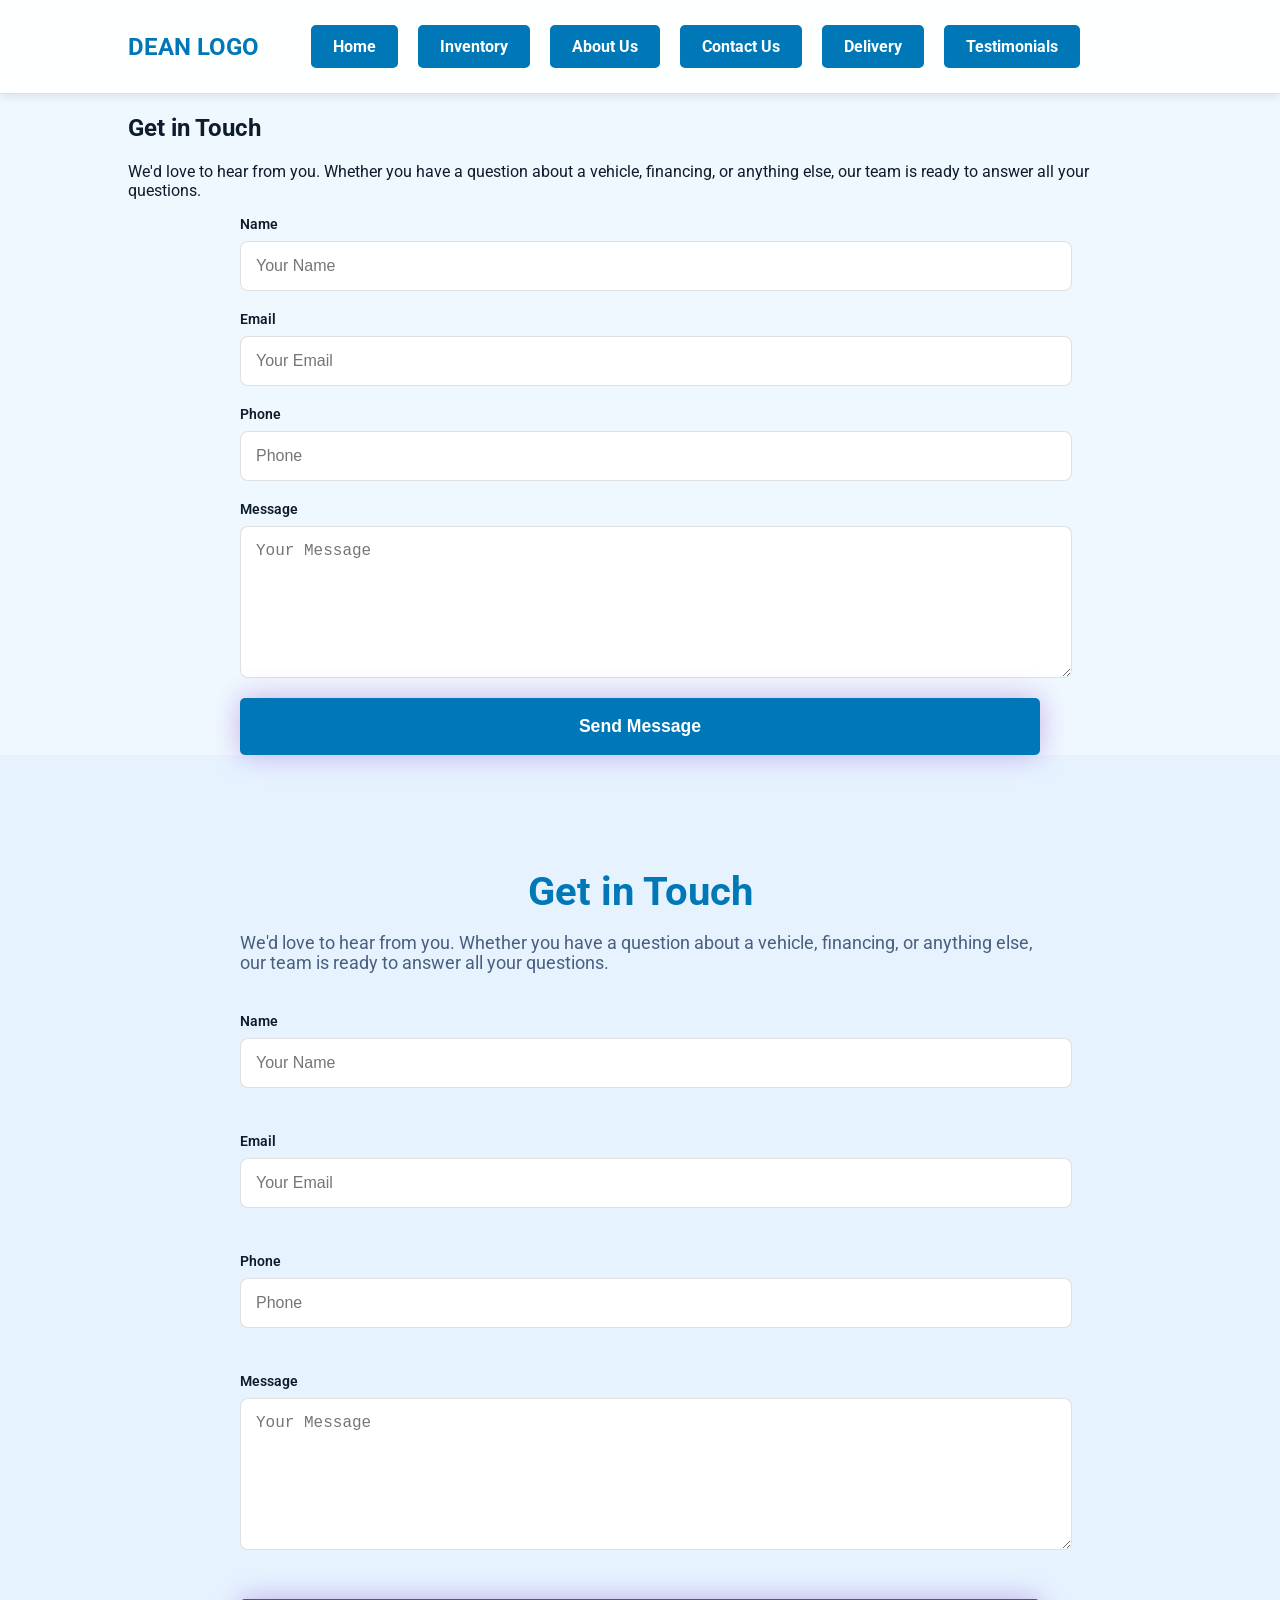
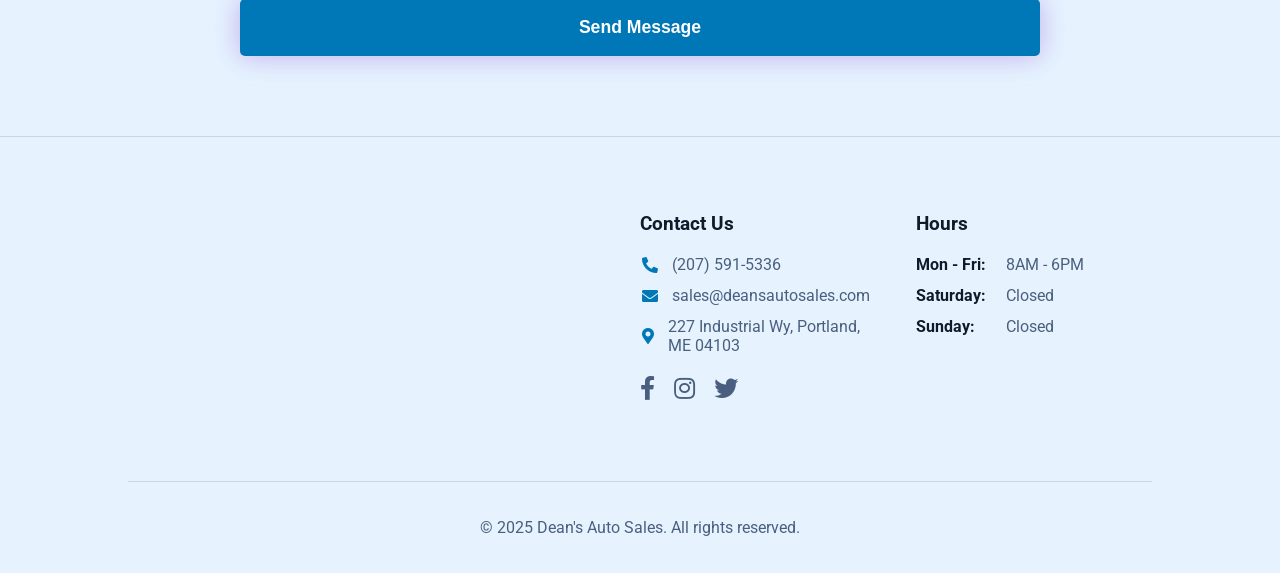
<file: contact.html>
<!DOCTYPE html>
<html lang="en">
<head>
    <meta charset="UTF-8">
    <meta name="viewport" content="width=device-width, initial-scale-1.0">
    <title>Contact Us - Dean's Auto Sales</title>
    <script>
        // Blocking script to prevent FOUC
        (function() {
            try {
                var xhr = new XMLHttpRequest();
                // Use a synchronous request for blocking behavior
                xhr.open('GET', '/theme_version.txt', false);
                xhr.send(null);
                if (xhr.status === 200) {
                    var version = xhr.responseText.trim();
                    document.write('<link rel="stylesheet" href="assets/css/styles.css?v=' + version + '" id="theme-stylesheet">');
                } else {
                    // Fallback to timestamp if the request fails
                    document.write('<link rel="stylesheet" href="assets/css/styles.css?v=' + new Date().getTime() + '" id="theme-stylesheet">');
                }
            } catch (e) {
                console.error("Theme loader failed:", e);
                // Fallback in case of any error
                document.write('<link rel="stylesheet" href="assets/css/styles.css?v=' + new Date().getTime() + '" id="theme-stylesheet">');
            }
        })();
    </script>
    <noscript>
        <link rel="stylesheet" href="assets/css/styles.css" id="theme-stylesheet">
    </noscript>
    <link rel="stylesheet" href="https://cdnjs.cloudflare.com/ajax/libs/font-awesome/5.15.4/css/all.min.css">
    <link href="https://fonts.googleapis.com/css2?family=Roboto:wght@400;700&display=swap" rel="stylesheet">
</head>
<body>
    <div id="header-placeholder"></div>
    <main>
        <section class="contact-page">
            <div class="container">
                <h2>Get in Touch</h2>
                <p>We'd love to hear from you. Whether you have a question about a vehicle, financing, or anything else, our team is ready to answer all your questions.</p>
                <div class="contact-form-container">
                    <form class="contact-form" action="send.php" method="POST">
                        <label for="name">Name</label>
                        <input type="text" id="name" name="name" placeholder="Your Name" required>
                        <label for="email">Email</label>
                        <input type="email" id="email" name="email" placeholder="Your Email" required>
                        <label for="phone">Phone</label>
                        <input type="tel" id="phone" name="phone" placeholder="Phone">
                        <label for="message">Message</label>
                        <textarea id="message" name="message" placeholder="Your Message" required></textarea>
                        <button type="submit" class="btn">Send Message</button>
                    </form>
                </div>
            </div>
        </section>
    </main>
    <div id="footer-placeholder"></div>
    <script src="assets/js/main.js"></script>
</body>
</html>
</file>
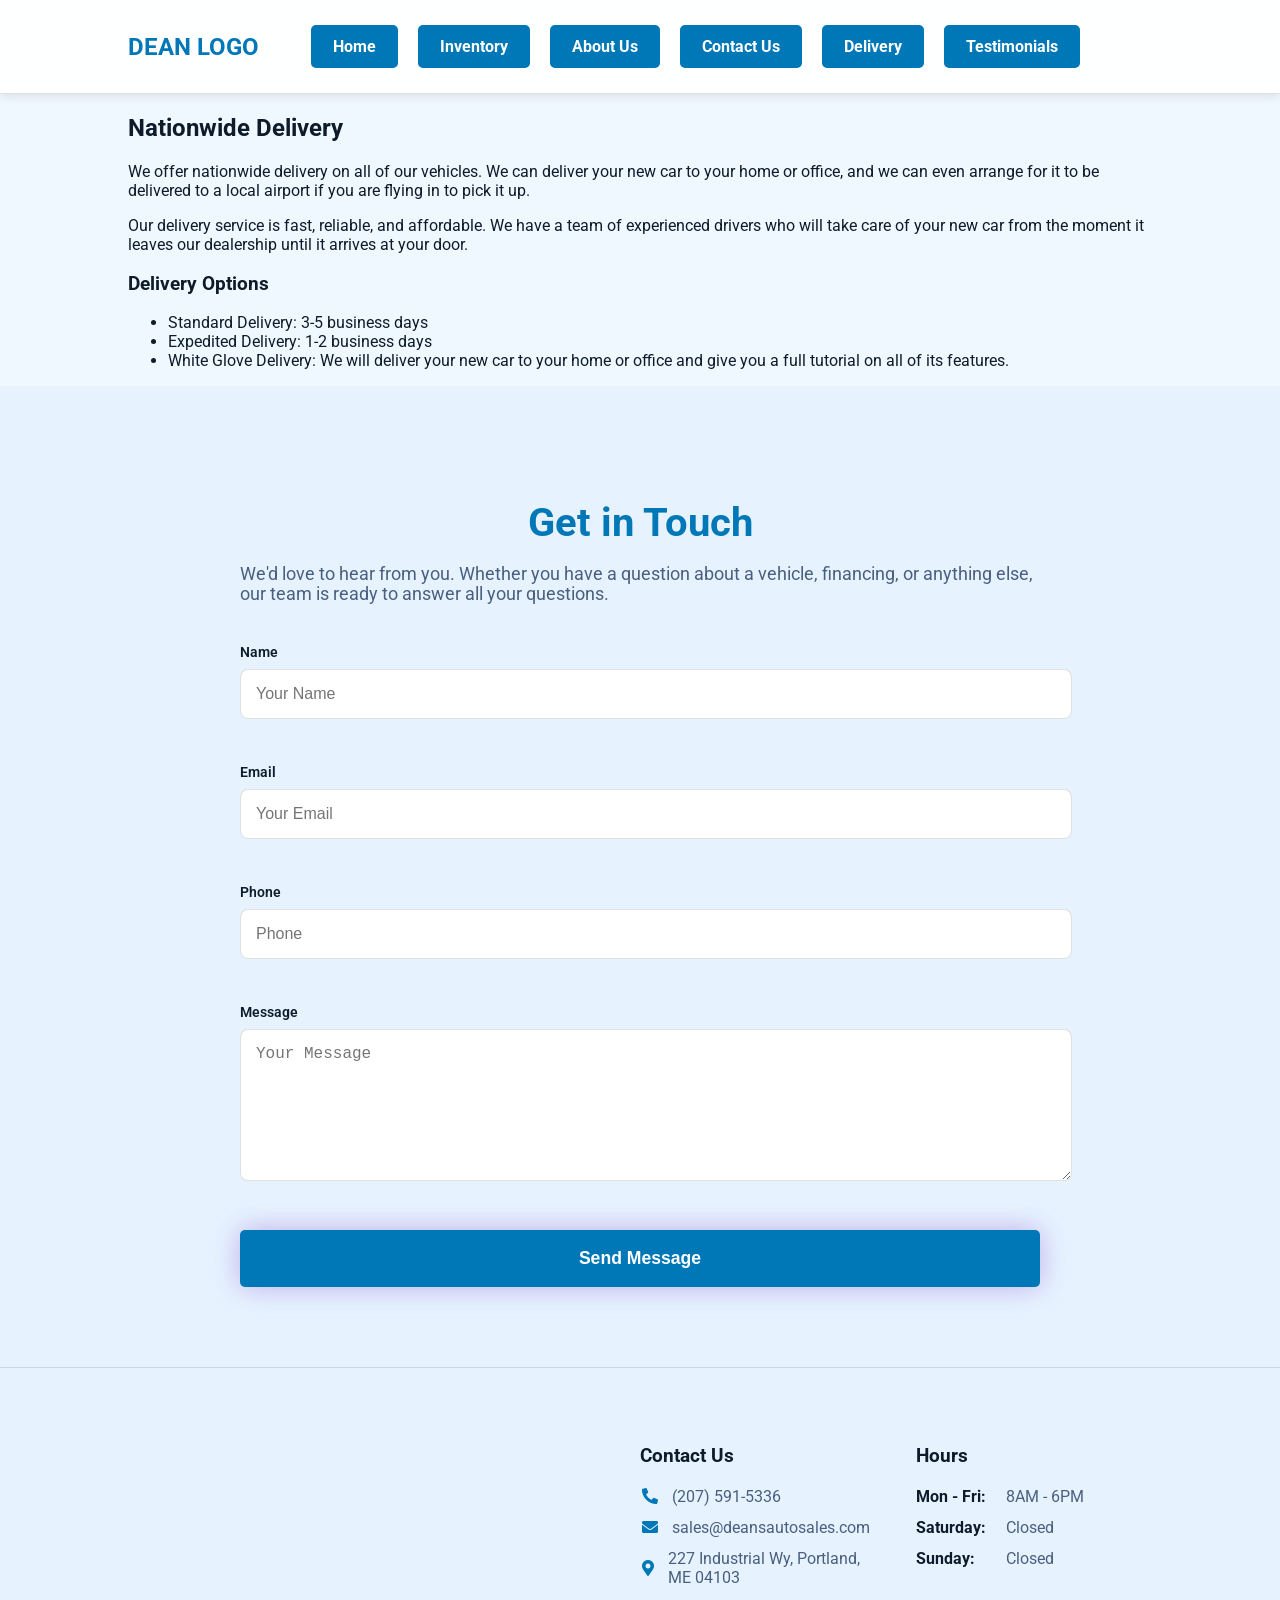
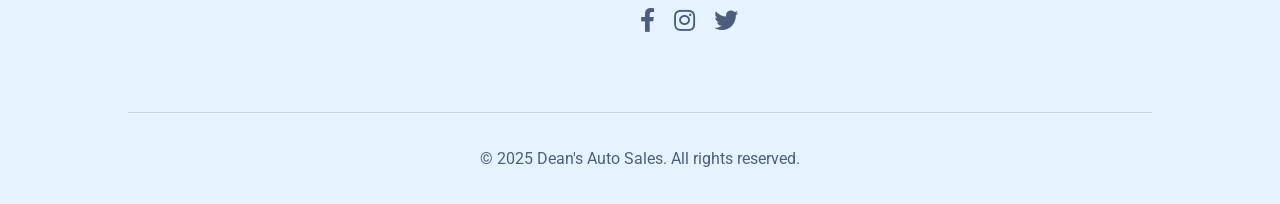
<file: delivery.html>
<!DOCTYPE html>
<html lang="en">
<head>
    <meta charset="UTF-8">
    <meta name="viewport" content="width=device-width, initial-scale=1.0">
    <title>Delivery - Dean's Auto Sales</title>
    <script>
        // Blocking script to prevent FOUC
        (function() {
            try {
                var xhr = new XMLHttpRequest();
                // Use a synchronous request for blocking behavior
                xhr.open('GET', '/theme_version.txt', false);
                xhr.send(null);
                if (xhr.status === 200) {
                    var version = xhr.responseText.trim();
                    document.write('<link rel="stylesheet" href="assets/css/styles.css?v=' + version + '" id="theme-stylesheet">');
                } else {
                    // Fallback to timestamp if the request fails
                    document.write('<link rel="stylesheet" href="assets/css/styles.css?v=' + new Date().getTime() + '" id="theme-stylesheet">');
                }
            } catch (e) {
                console.error("Theme loader failed:", e);
                // Fallback in case of any error
                document.write('<link rel="stylesheet" href="assets/css/styles.css?v=' + new Date().getTime() + '" id="theme-stylesheet">');
            }
        })();
    </script>
    <noscript>
        <link rel="stylesheet" href="assets/css/styles.css" id="theme-stylesheet">
    </noscript>
    <link rel="stylesheet" href="https://cdnjs.cloudflare.com/ajax/libs/font-awesome/5.15.4/css/all.min.css">
    <link href="https://fonts.googleapis.com/css2?family=Roboto:wght@400;700&display=swap" rel="stylesheet">
</head>
<body>
    <div id="header-placeholder"></div>
    <main>
        <section class="delivery-page">
            <div class="container">
                <h2>Nationwide Delivery</h2>
                <p>We offer nationwide delivery on all of our vehicles. We can deliver your new car to your home or office, and we can even arrange for it to be delivered to a local airport if you are flying in to pick it up.</p>
                <p>Our delivery service is fast, reliable, and affordable. We have a team of experienced drivers who will take care of your new car from the moment it leaves our dealership until it arrives at your door.</p>
                <h3>Delivery Options</h3>
                <ul>
                    <li>Standard Delivery: 3-5 business days</li>
                    <li>Expedited Delivery: 1-2 business days</li>
                    <li>White Glove Delivery: We will deliver your new car to your home or office and give you a full tutorial on all of its features.</li>
                </ul>
            </div>
        </section>
    </main>
    <div id="footer-placeholder"></div>
    <script src="assets/js/main.js"></script>
</body>
</html>
</file>
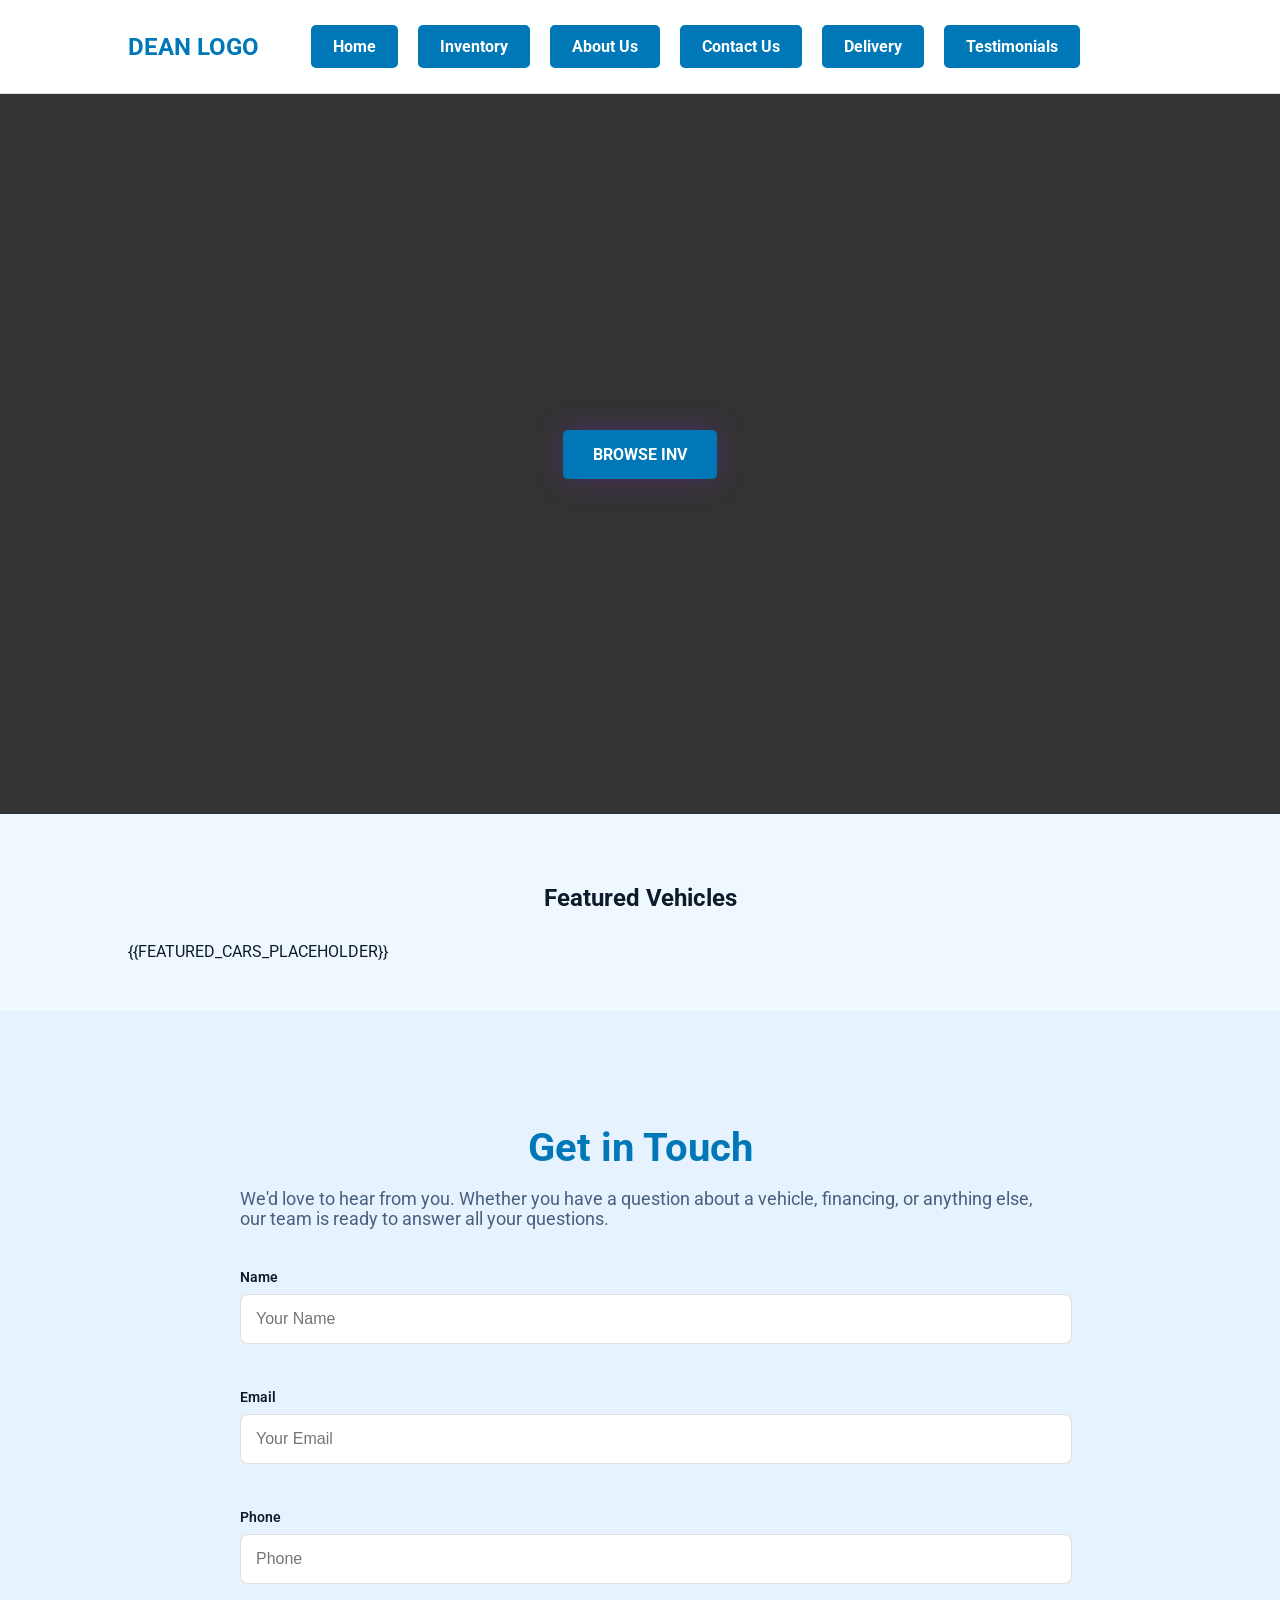
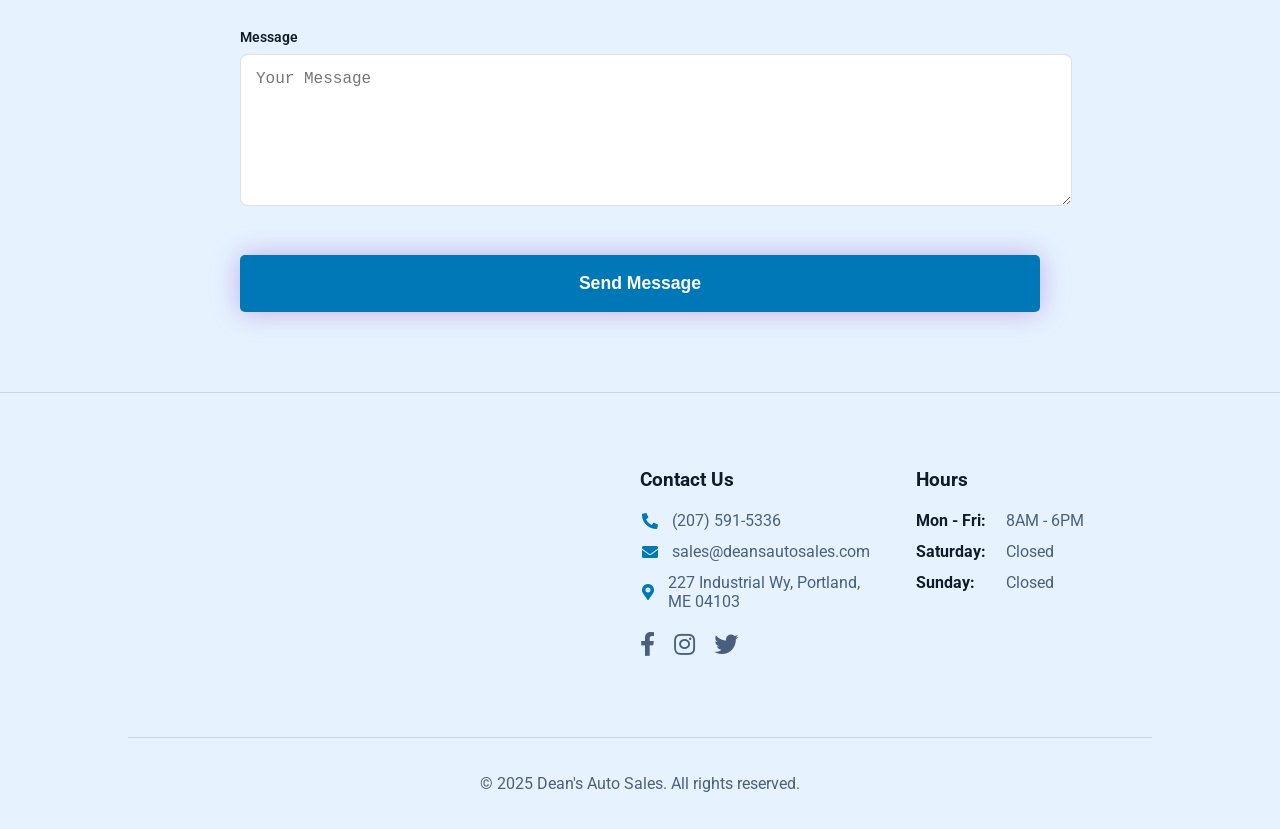
<file: index.template.html>
<!DOCTYPE html>
<html lang="en">
<head>
    <meta charset="UTF-8">
    <meta name="viewport" content="width=device-width, initial-scale=1.0">
    <title>Home - Dean's Auto Sales</title>
    <script>
        // Blocking script to prevent FOUC
        (function() {
            try {
                var xhr = new XMLHttpRequest();
                // Use a synchronous request for blocking behavior
                xhr.open('GET', '/theme_version.txt', false);
                xhr.send(null);
                if (xhr.status === 200) {
                    var version = xhr.responseText.trim();
                    document.write('<link rel="stylesheet" href="assets/css/styles.css?v=' + version + '" id="theme-stylesheet">');
                } else {
                    // Fallback to timestamp if the request fails
                    document.write('<link rel="stylesheet" href="assets/css/styles.css?v=' + new Date().getTime() + '" id="theme-stylesheet">');
                }
            } catch (e) {
                console.error("Theme loader failed:", e);
                // Fallback in case of any error
                document.write('<link rel="stylesheet" href="assets/css/styles.css?v=' + new Date().getTime() + '" id="theme-stylesheet">');
            }
        })();
    </script>
    <noscript>
        <link rel="stylesheet" href="assets/css/styles.css" id="theme-stylesheet">
    </noscript>
    <link rel="stylesheet" href="https://cdnjs.cloudflare.com/ajax/libs/font-awesome/5.15.4/css/all.min.css">
    <link href="https://fonts.googleapis.com/css2?family=Roboto:wght@400;700&display=swap" rel="stylesheet">
</head>
<body>
    <div id="header-placeholder"></div>
    <main>
        <section class="hero" style="background-image: url('https://placehold.co/1920x1080/2a2a2a/ffffff?text=HERO+IMAGE');">
            <div class="container">
                <a href="inventory.html" class="btn">BROWSE INV</a>
            </div>
        </section>
        <section class="featured-vehicles">
            <div class="container">
                <h2>Featured Vehicles</h2>
                <div class="vehicle-grid">
                    {{FEATURED_CARS_PLACEHOLDER}}
                </div>
            </div>
        </section>
    </main>
    <div id="footer-placeholder"></div>
    <script src="assets/js/main.js"></script>
</body>
</html>
</file>
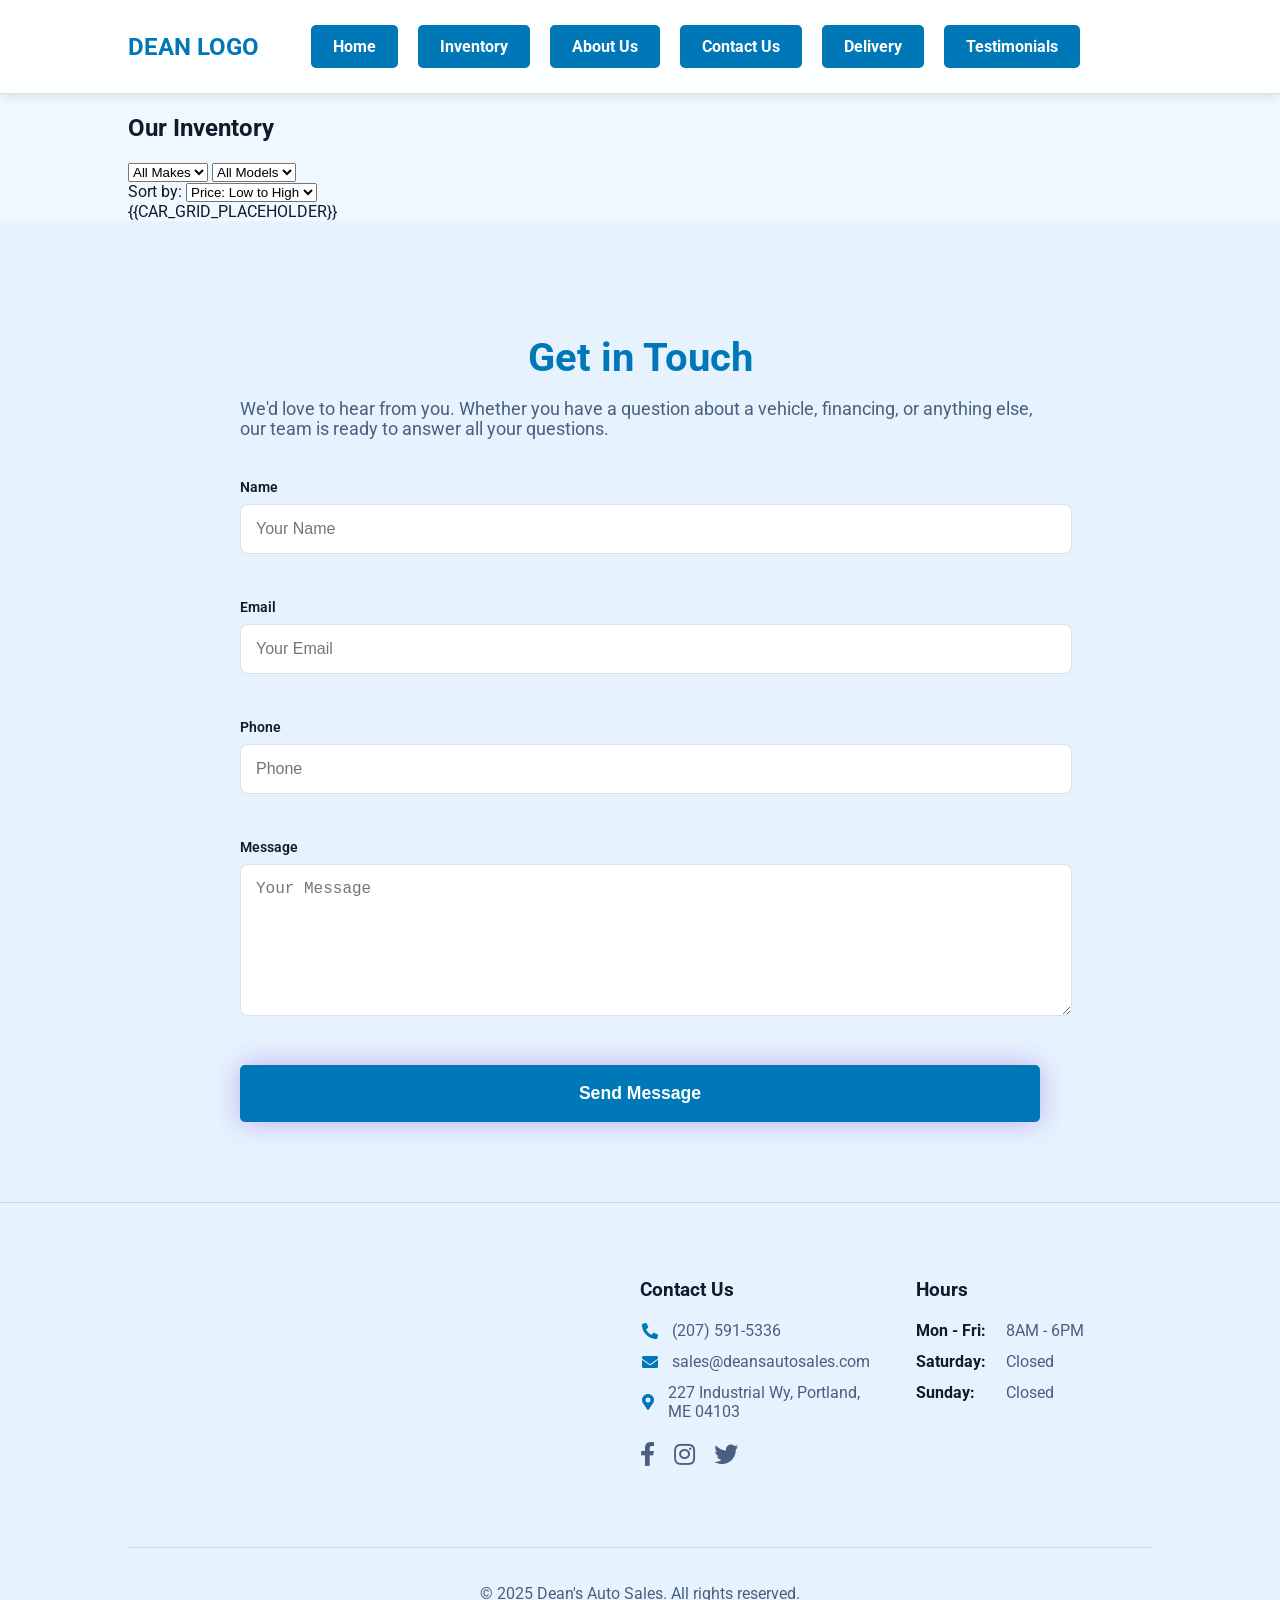
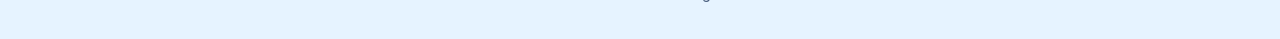
<file: inventory.template.html>
<!DOCTYPE html>
<html lang="en">
<head>
    <meta charset="UTF-8">
    <meta name="viewport" content="width=device-width, initial-scale=1.0">
    <title>Inventory - Dean's Auto Sales</title>
    <script>
        // Blocking script to prevent FOUC
        (function() {
            try {
                var xhr = new XMLHttpRequest();
                // Use a synchronous request for blocking behavior
                xhr.open('GET', '/theme_version.txt', false);
                xhr.send(null);
                if (xhr.status === 200) {
                    var version = xhr.responseText.trim();
                    document.write('<link rel="stylesheet" href="assets/css/styles.css?v=' + version + '" id="theme-stylesheet">');
                } else {
                    // Fallback to timestamp if the request fails
                    document.write('<link rel="stylesheet" href="assets/css/styles.css?v=' + new Date().getTime() + '" id="theme-stylesheet">');
                }
            } catch (e) {
                console.error("Theme loader failed:", e);
                // Fallback in case of any error
                document.write('<link rel="stylesheet" href="assets/css/styles.css?v=' + new Date().getTime() + '" id="theme-stylesheet">');
            }
        })();
    </script>
    <noscript>
        <link rel="stylesheet" href="assets/css/styles.css" id="theme-stylesheet">
    </noscript>
    <link rel="stylesheet" href="https://cdnjs.cloudflare.com/ajax/libs/font-awesome/5.15.4/css/all.min.css">
    <link href="https://fonts.googleapis.com/css2?family=Roboto:wght@400;700&display=swap" rel="stylesheet">
</head>
<body>
    <div id="header-placeholder"></div>
    <main>
        <section class="inventory-page">
            <div class="container">
                <h2>Our Inventory</h2>
                <div class="filter-sort-section">
                    <div class="filter-options">
                        <select name="make">
                            <option value="">All Makes</option>
                            <option value="ford">Ford</option>
                            <option value="chevrolet">Chevrolet</option>
                            <option value="toyota">Toyota</option>
                            <option value="honda">Honda</option>
                        </select>
                        <select name="model">
                            <option value="">All Models</option>
                        </select>
                    </div>
                    <div class="sort-options">
                        <label for="sort">Sort by:</label>
                        <select name="sort" id="sort">
                            <option value="price-asc">Price: Low to High</option>
                            <option value="price-desc">Price: High to Low</option>
                            <option value="year-desc">Year: Newest</option>
                            <option value="year-asc">Year: Oldest</option>
                        </select>
                    </div>
                </div>
                <div class="vehicle-grid" id="inventoryGrid">
                    {{CAR_GRID_PLACEHOLDER}}
                </div>
            </div>
        </section>
    </main>
    <div id="footer-placeholder"></div>
    <script src="assets/js/main.js"></script>
</body>
</html>
</file>
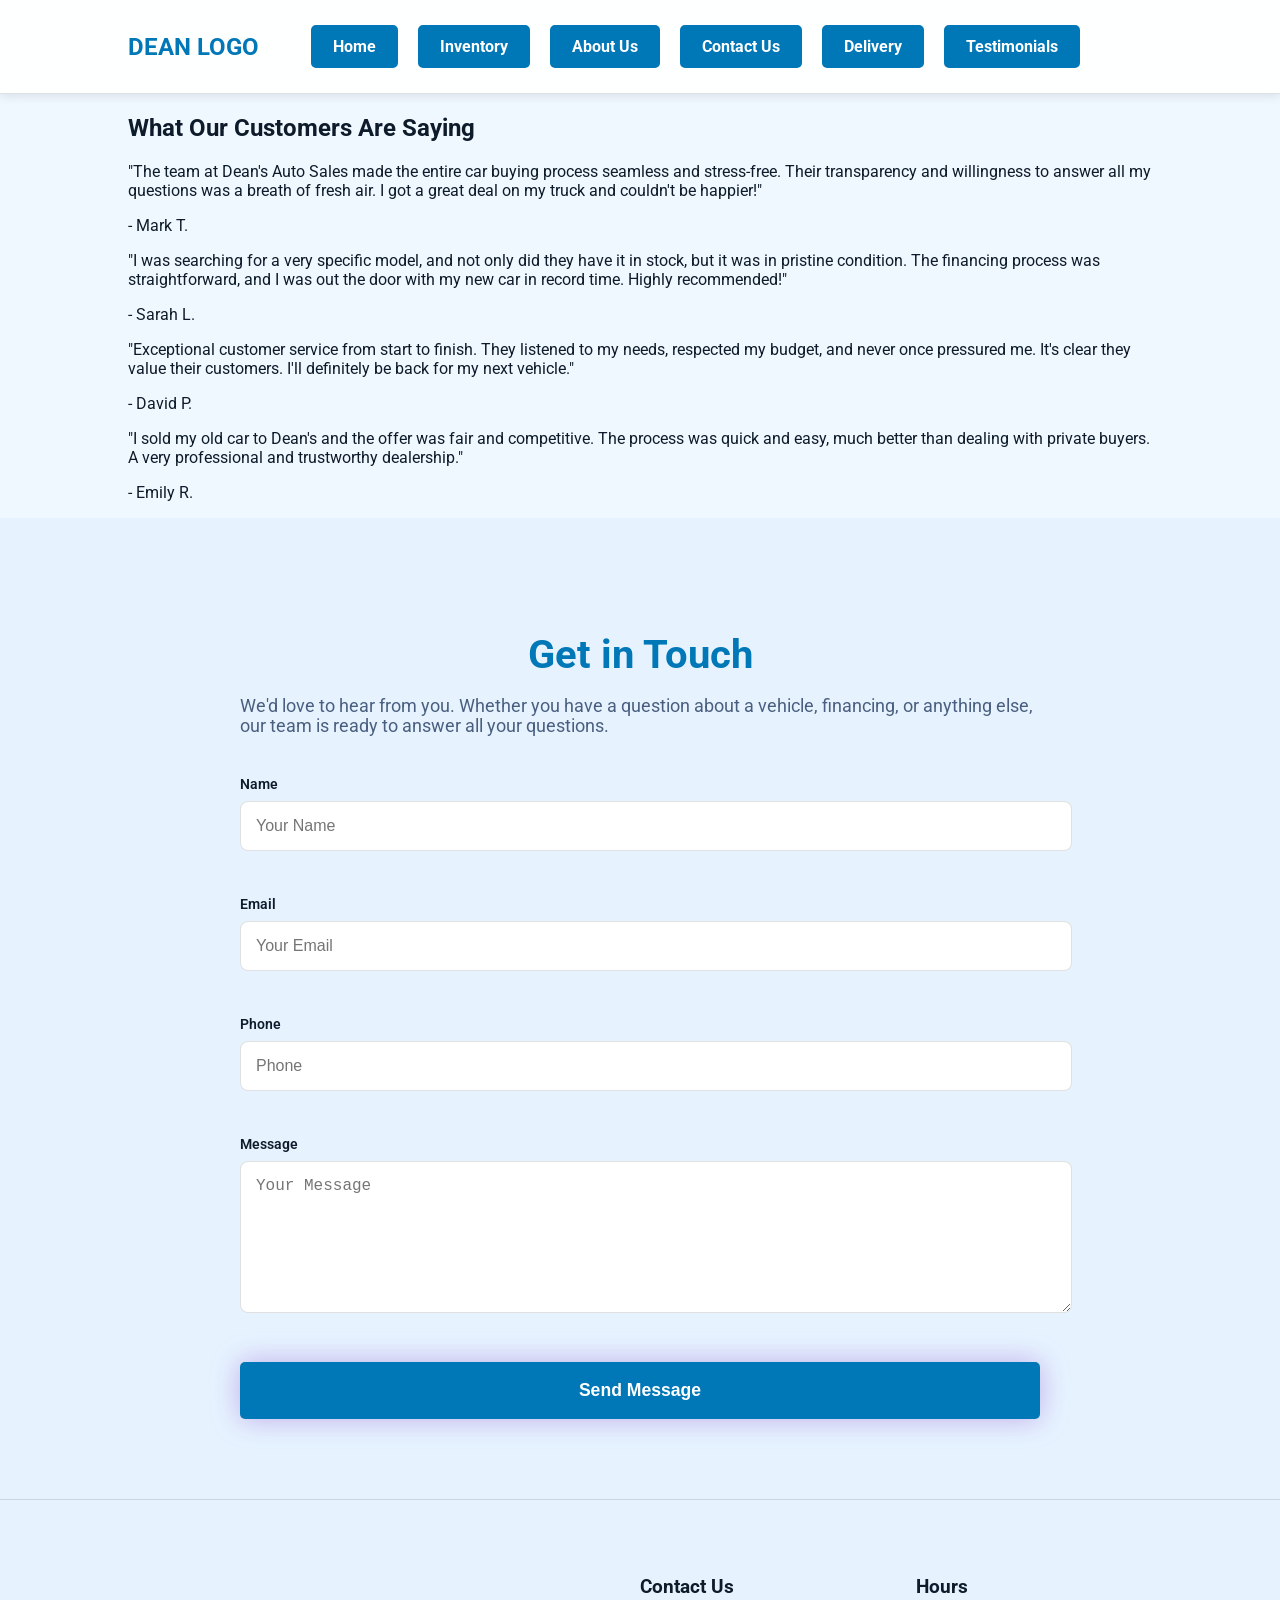
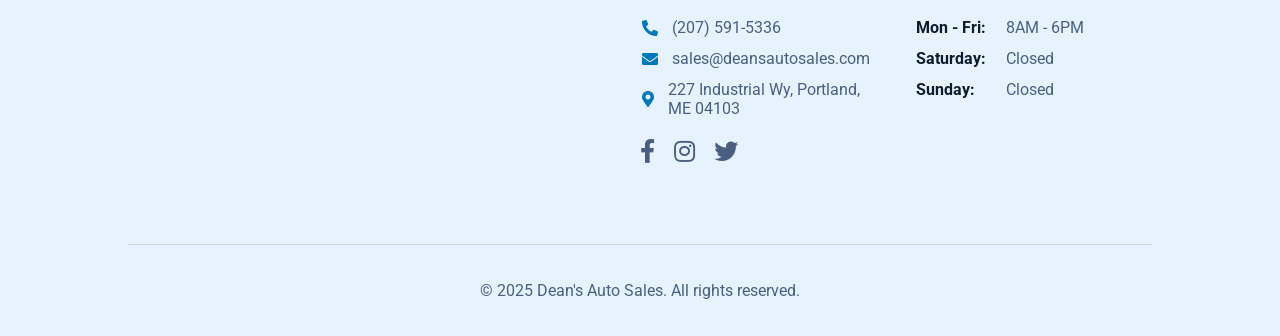
<file: testimonials.html>
<!DOCTYPE html>
<html lang="en">
<head>
    <meta charset="UTF-8">
    <meta name="viewport" content="width=device-width, initial-scale=1.0">
    <title>Testimonials - Dean's Auto Sales</title>
    <script>
        // Blocking script to prevent FOUC
        (function() {
            try {
                var xhr = new XMLHttpRequest();
                // Use a synchronous request for blocking behavior
                xhr.open('GET', '/theme_version.txt', false);
                xhr.send(null);
                if (xhr.status === 200) {
                    var version = xhr.responseText.trim();
                    document.write('<link rel="stylesheet" href="assets/css/styles.css?v=' + version + '" id="theme-stylesheet">');
                } else {
                    // Fallback to timestamp if the request fails
                    document.write('<link rel="stylesheet" href="assets/css/styles.css?v=' + new Date().getTime() + '" id="theme-stylesheet">');
                }
            } catch (e) {
                console.error("Theme loader failed:", e);
                // Fallback in case of any error
                document.write('<link rel="stylesheet" href="assets/css/styles.css?v=' + new Date().getTime() + '" id="theme-stylesheet">');
            }
        })();
    </script>
    <noscript>
        <link rel="stylesheet" href="assets/css/styles.css" id="theme-stylesheet">
    </noscript>
    <link rel="stylesheet" href="https://cdnjs.cloudflare.com/ajax/libs/font-awesome/5.15.4/css/all.min.css">
    <link href="https://fonts.googleapis.com/css2?family=Roboto:wght@400;700&display=swap" rel="stylesheet">
</head>
<body>
    <div id="header-placeholder"></div>
    <main>
        <section class="testimonials-page">
            <div class="container">
                <h2>What Our Customers Are Saying</h2>
                <div class="testimonial-grid">
                    <div class="testimonial-card">
                        <p>"The team at Dean's Auto Sales made the entire car buying process seamless and stress-free. Their transparency and willingness to answer all my questions was a breath of fresh air. I got a great deal on my truck and couldn't be happier!"</p>
                        <p class="customer-name">- Mark T.</p>
                    </div>
                    <div class="testimonial-card">
                        <p>"I was searching for a very specific model, and not only did they have it in stock, but it was in pristine condition. The financing process was straightforward, and I was out the door with my new car in record time. Highly recommended!"</p>
                        <p class="customer-name">- Sarah L.</p>
                    </div>
                    <div class="testimonial-card">
                        <p>"Exceptional customer service from start to finish. They listened to my needs, respected my budget, and never once pressured me. It's clear they value their customers. I'll definitely be back for my next vehicle."</p>
                        <p class="customer-name">- David P.</p>
                    </div>
                     <div class="testimonial-card">
                        <p>"I sold my old car to Dean's and the offer was fair and competitive. The process was quick and easy, much better than dealing with private buyers. A very professional and trustworthy dealership."</p>
                        <p class="customer-name">- Emily R.</p>
                    </div>
                </div>
            </div>
        </section>
    </main>
    <div id="footer-placeholder"></div>
    <script src="assets/js/main.js"></script>
</body>
</html>
</file>
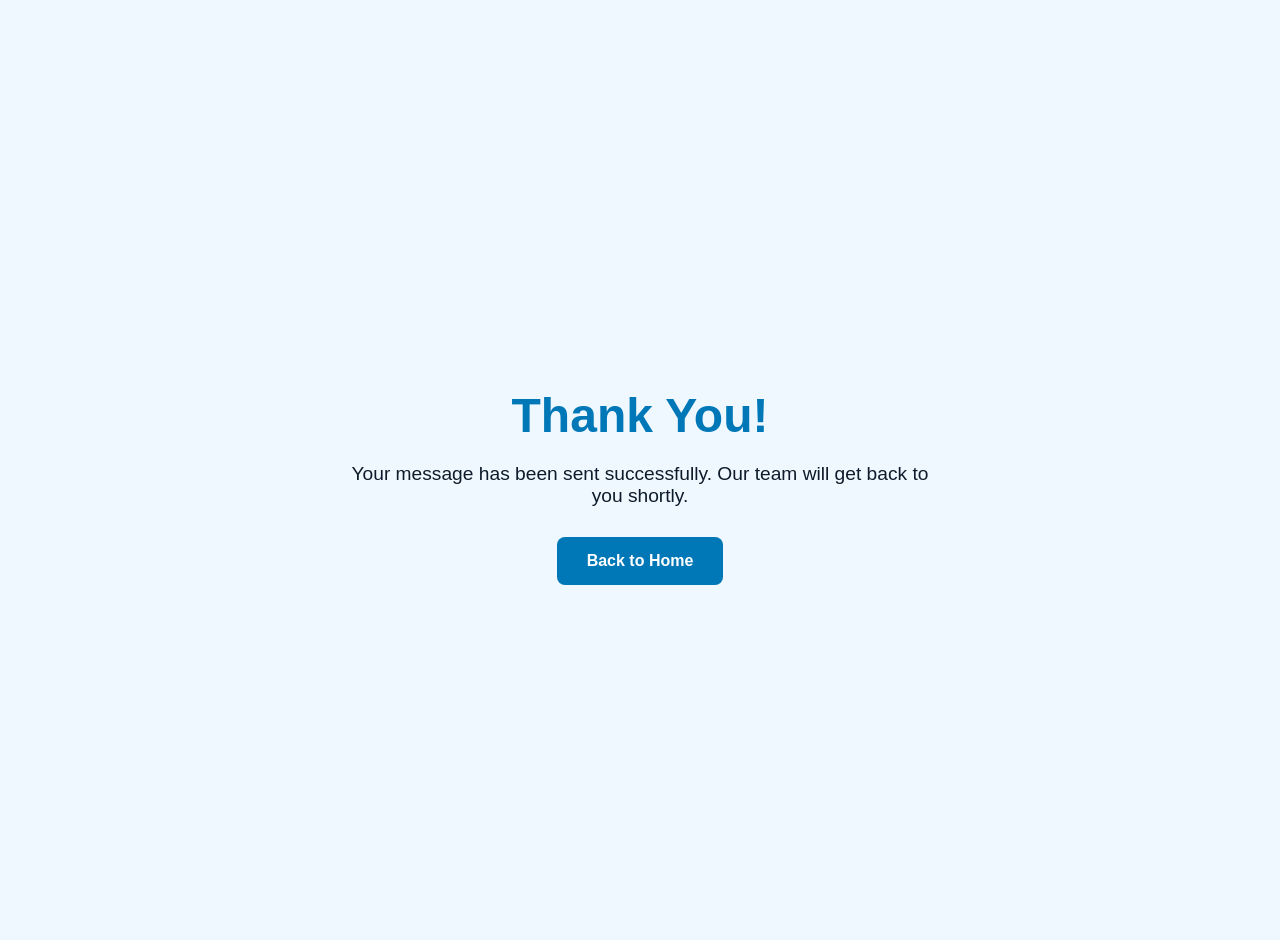
<file: thank-you.html>
<!DOCTYPE html>
<html lang="en">
<head>
    <meta charset="UTF-8">
    <meta name="viewport" content="width=device-width, initial-scale=1.0">
    <title>Thank You - Dean's Auto Sales</title>
    <link rel="stylesheet" href="assets/css/styles.css">
    <style>
        body {
            display: flex;
            justify-content: center;
            align-items: center;
            height: 100vh;
            background-color: var(--bg);
            color: var(--text);
            font-family: 'Poppins', sans-serif;
            text-align: center;
            padding: 20px;
        }
        .thank-you-container {
            max-width: 600px;
        }
        h1 {
            font-size: 3rem;
            color: var(--brand);
            margin-bottom: 20px;
        }
        p {
            font-size: 1.2rem;
            margin-bottom: 30px;
        }
        .btn-home {
            display: inline-block;
            padding: 15px 30px;
            background-color: var(--brand);
            color: var(--btn-text);
            text-decoration: none;
            border-radius: 8px;
            font-weight: 600;
            transition: background-color 0.3s ease;
        }
        .btn-home:hover {
            background-color: var(--brand2);
        }
    </style>
</head>
<body>
    <div class="thank-you-container">
        <h1>Thank You!</h1>
        <p>Your message has been sent successfully. Our team will get back to you shortly.</p>
        <a href="index.html" class="btn-home">Back to Home</a>
    </div>
</body>
</html>
</file>
<file: assets/css/styles.css>
:root{--bg:#f0f8ff;--surface:#e6f3ff;--text:#0d1b2a;--muted:#4a5f7f;--brand:#0077b6;--brand2:#00b4d8;--shadow:0 10px 28px rgba(0,0,0,.35);--maxw:1200px;--card:#e6f3ff;--stroke:rgba(0,0,0,.12);--input-bg:#ffffff;--media-bg:#ece6ff;--media-bg-2:#e9e1ff;--media-bg-3:#e3d9ff;--gallery-bg:#ece6ff;--btn-primary-text:#ffffff;--heading:#0d1b2a;--price:#0077b6;--btn:#0077b6;--btn-text:#ffffff;--glow-shadow:0 0 28px rgba(123,44,191,.35);--header-bg:rgba(255,255,255,.95);--footer-bg:rgba(255,255,255,.75);--nav-mobile-bg:rgba(255,255,255,.98);--gradient-1:#f5ecff;--gradient-2:#ece0ff;}

/* Global Styles */
body {
    font-family: 'Roboto', sans-serif;
    margin: 0;
    padding: 0;
    background-color: var(--bg);
    color: var(--text);
}

.container {
    width: 80%;
    margin: 0 auto;
}

/* Header */
.theme-toggle-btn {
    background: none;
    border: none;
    color: var(--text);
    cursor: pointer;
    font-size: 16px;
    margin-left: 15px;
    padding: 0;
    transition: color 0.3s ease;
}

.theme-toggle-btn:hover {
    color: var(--brand);
}

.main-header {
    padding: 25px 0;
    background-color: var(--header-bg);
    border-bottom: 1px solid var(--stroke);
    box-shadow: 0 2px 10px rgba(0,0,0,0.1);
}

.main-header .container {
    display: flex;
    justify-content: space-between;
    align-items: center;
}

.logo img {
    max-width: 200px;
}

.main-nav {
    flex-grow: 1;
    display: flex;
    justify-content: center;
}

.main-nav ul {
    list-style: none;
    margin: 0;
    padding: 0;
    display: flex;
}

.main-nav li {
    margin-right: 20px;
}

.main-nav a {
    display: block;
    padding: 10px 20px;
    text-decoration: none;
    color: var(--btn-text);
    background-color: var(--btn);
    font-weight: bold;
    border: 2px solid var(--btn);
    border-radius: 5px;
    transition: background-color 0.3s ease, color 0.3s ease, border-color 0.3s ease, filter 0.3s ease;
}

.main-nav a:hover {
    filter: brightness(85%);
    color: var(--btn-text);
    border-color: var(--btn);
}

.burger-menu-btn {
    display: none;
    background: none;
    border: none;
    color: var(--text);
    cursor: pointer;
    font-size: 24px;
}

/* Hero Section */
.hero {
    background-color: #333;
    background-size: cover;
    background-position: center;
    color: #fff;
    height: 80vh;
    display: flex;
    align-items: center;
    justify-content: center;
    text-align: center;
    animation: fadeIn 1s ease-in-out;
}

.btn {
    background-color: var(--btn);
    color: var(--btn-text);
    padding: 15px 30px;
    text-decoration: none;
    font-weight: bold;
    border: none;
    border-radius: 5px;
    cursor: pointer;
    transition: filter 0.3s ease, transform 0.3s ease;
    box-shadow: var(--glow-shadow);
}

.btn:hover {
    filter: brightness(85%);
    transform: scale(1.05);
}

.btn-secondary {
    background-color: var(--surface);
    color: var(--text);
    border: 1px solid var(--stroke);
}

/* Featured Vehicles Section */
.featured-vehicles {
    padding: 50px 0;
}

.featured-vehicles h2 {
    text-align: center;
    margin-bottom: 30px;
}

.vehicle-grid {
    display: grid;
    grid-template-columns: repeat(auto-fit, minmax(300px, 1fr));
    grid-gap: 20px;
    animation: fadeIn 1s ease-in-out;
}

.vehicle-card {
    border: 1px solid var(--stroke);
    border-radius: 8px;
    overflow: hidden;
    background-color: var(--card);
    transition: transform 0.3s ease, box-shadow 0.3s ease;
}

.vehicle-card:hover {
    transform: translateY(-5px);
    box-shadow: 0 10px 20px rgba(0,0,0,0.2);
}

.vehicle-card img {
    width: 100%;
    height: 200px;
    object-fit: cover;
}

.vehicle-card h3 {
    padding: 15px;
    margin: 0;
}

.vehicle-card p {
    padding: 0 15px 15px;
    margin: 0;
    font-weight: bold;
    color: var(--brand);
}

/* Footer */
.main-footer {
    background-color: var(--surface);
    color: var(--muted);
    padding: 50px 0 0;
    border-top: 1px solid var(--stroke);
}

.footer-grid {
    display: grid;
    grid-template-columns: 2fr 1fr 1fr;
    gap: 40px;
    align-items: start;
}

.footer-column h4 {
    color: var(--text);
    margin-bottom: 20px;
    font-size: 1.2rem;
}

.footer-column ul {
    list-style: none;
    padding: 0;
    margin: 0;
}

.footer-column li {
    margin-bottom: 12px;
    display: flex;
    align-items: center;
}

.footer-column li .fas, .footer-column li .fab {
    margin-right: 12px;
    color: var(--brand);
    width: 20px;
    text-align: center;
}

.footer-hours li span {
    font-weight: bold;
    color: var(--text);
    min-width: 90px;
    display: inline-block;
}

.footer-social {
    margin-top: 20px;
}

.footer-social a {
    color: var(--muted);
    font-size: 1.5rem;
    margin-right: 15px;
    transition: color 0.3s ease;
}

.footer-social a:hover {
    color: var(--brand);
}

.footer-map iframe {
    border-radius: 8px;
    height: 250px;
}

.footer-bottom {
    padding: 20px;
    text-align: center;
    margin-top: 40px;
    border-top: 1px solid var(--stroke);
}

/* Contact Form */
.contact-form-section {
    padding: 50px 0;
}

.contact-form-section h2 {
    text-align: center;
    margin-bottom: 30px;
    color: var(--brand);
}

.contact-form {
    display: flex;
    flex-direction: column;
    width: 100%;
    margin: 0 auto;
}

.contact-form input,
.contact-form textarea {
    padding: 15px;
    margin-bottom: 20px;
    border: 1px solid var(--stroke);
    border-radius: 8px;
    background-color: var(--input-bg);
    color: var(--text);
    transition: border-color 0.3s ease, box-shadow 0.3s ease;
}

.contact-form input:focus,
.contact-form textarea:focus {
    outline: none;
    border-color: var(--brand);
    box-shadow: 0 0 10px rgba(255,140,0,0.5);
}

.contact-form button {
    /* All styles are now inherited from the .btn class */
    /* Add any specific overrides here if needed in the future */
}

/* Responsive Styles */
@media (max-width: 768px) {
    .main-nav {
        display: none;
        position: absolute;
        top: 80px;
        left: 0;
        width: 100%;
        background-color: var(--nav-mobile-bg);
    }

    .main-nav.active {
        display: block;
    }

    .main-nav ul {
        flex-direction: column;
        align-items: center;
    }

    .burger-menu-btn {
        display: block;
    }

    .footer-content {
        grid-template-columns: 1fr;
    }
}

/* ==========================================================================
   Contact Form Section (Above Footer)
   ========================================================================== */

.contact-form-section {
    background-color: var(--surface);
    padding: 80px 0;
    color: var(--text);
}

.contact-form-container {
    max-width: 800px;
    margin: 0 auto;
    text-align: left;
}

.contact-form-container h2 {
    font-size: 2.5rem;
    margin-bottom: 15px;
    font-weight: 700;
}

.contact-form-container .subtitle {
    font-size: 1.1rem;
    color: var(--muted);
    margin-bottom: 40px;
}

.contact-form .form-group {
    margin-bottom: 25px;
}

.contact-form label {
    display: block;
    margin-bottom: 8px;
    font-weight: 600;
    font-size: 0.9rem;
    color: var(--text);
}

.contact-form input[type=text],
.contact-form input[type=email],
.contact-form input[type=tel],
.contact-form textarea {
    width: 100%;
    padding: 15px;
    border-radius: 8px;
    border: 1px solid var(--stroke);
    background-color: var(--input-bg);
    color: var(--text);
    font-size: 1rem;
    transition: all 0.3s ease;
}

.contact-form input[type=text]:focus,
.contact-form input[type=email]:focus,
.contact-form input[type=tel]:focus,
.contact-form textarea:focus {
    outline: none;
    border-color: var(--brand);
    box-shadow: 0 0 0 3px rgba(var(--brand-rgb), 0.2);
}

.contact-form textarea {
    resize: vertical;
    min-height: 120px;
}

/* Update the submit button to use the universal .btn class styling */
.contact-form .btn {
    width: 100%;
    padding: 18px;
    font-size: 1.1rem;
    font-weight: 700;
}
</file>
